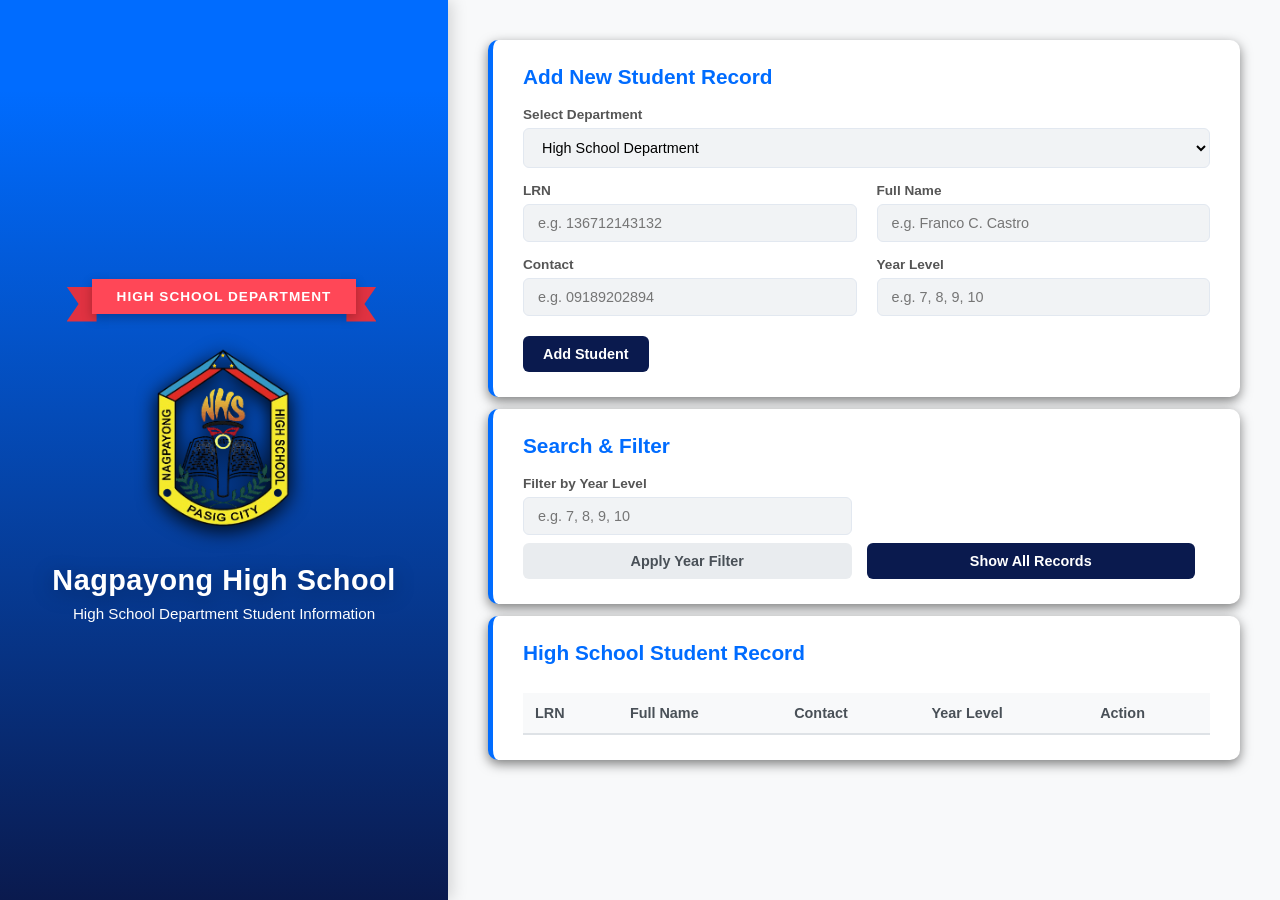
<file: index.html>
<html>

<head>
    <title>Student Information Management System - NHS</title>
    <meta name="viewport" content="width=device-width, initial-scale=1.0">
    <style>
        * {
            box-sizing: border-box;
            margin: 0;
            padding: 0;
            font-family: 'Segoe UI', Tahoma, Geneva, Verdana, sans-serif;
        }

        body {
            background-color: #f8f9fa;
            color: #333;
            min-height: 100vh;
            display: flex;
        }

        .dept-sash {
            position: relative;
            background: #ff4757;
            color: #ffffff;
            font-size: 0.85rem;
            font-weight: 700;
            letter-spacing: 1px;
            padding: 10px 25px;
            z-index: 2;
            box-shadow: 0 4px 10px rgba(0, 0, 0, 0.25);
            transition: background-color 0.4s ease;
        }

        .dept-sash-wrapper {
            position: relative;
            margin-bottom: 25px;
            display: inline-block;

            /* Smooth transition for sliding motion */
            transition: transform 0.35s cubic-bezier(0.4, 0, 0.2, 1), opacity 0.35s ease;
            transform: translateX(0);
            opacity: 1;
        }

        .dept-sash-wrapper::before {
            content: '';
            position: absolute;
            top: 8px;
            left: -25px;
            width: 30px;
            height: 100%;
            background: #e03241;
            z-index: 1;
            clip-path: polygon(100% 0, 0 0, 40% 50%, 0 100%, 100% 100%);
            transition: background-color 0.4s ease;
        }

        .dept-sash-wrapper::after {
            content: '';
            position: absolute;
            top: 8px;
            right: -20px;
            width: 30px;
            height: 100%;
            background: #e03241;
            z-index: 1;
            clip-path: polygon(0 0, 100% 0, 60% 50%, 100% 100%, 0 100%);
            transition: background-color 0.4s ease;
        }

        .dept-sash-wrapper.senior .dept-sash {
            background-color: #00a8ff;
        }

        .dept-sash-wrapper.senior::before,
        .dept-sash-wrapper.senior::after {
            background-color: #0082c8;
        }

        .dept-sash-wrapper.slide-out-right {
            transform: translateX(120%);
            opacity: 0;
        }

        .dept-sash-wrapper.prep-left {
            transition: none !important;
            transform: translateX(-120%);
            opacity: 0;
        }

        .brand-banner {
            width: 35%;
            background: linear-gradient(180deg, #006CFF 10%, #0a1a4e 100%);
            display: flex;
            flex-direction: column;
            justify-content: center;
            align-items: center;
            color: #ffffff;
            padding: 40px 20px;
            text-align: center;
            box-shadow: 4px 0 15px rgba(0, 0, 0, 0.15);
            position: relative;
            overflow: hidden;
        }

        .brand-banner img {
            width: 70%;
            max-width: 200px;
            height: auto;
            margin-bottom: 25px;
            filter: drop-shadow(0px 4px 10px rgb(0, 0, 0));
        }

        .brand-banner h1 {
            font-size: 1.8rem;
            font-weight: 700;
            letter-spacing: 0.5px;
            margin-bottom: 8px;
            filter: drop-shadow(0px 4px 10px rgba(0, 0, 0, 0.3));
        }

        .brand-banner p {
            font-size: 0.95rem;
            color: #ffffff;
            font-weight: 300;
        }

        .main-wrapper {
            width: 65%;
            padding: 40px;
            overflow-y: auto;
            max-height: 100vh;
        }

        .card {
            background: #ffffff;
            padding: 25px 30px;
            border-radius: 10px;
            box-shadow: 0 4px 12px rgba(0, 0, 0, 0.5);
            margin-bottom: 12px;
            border-left: 5px solid #006CFF;
        }

        h2 {
            color: #006CFF;
            font-size: 1.3rem;
            margin-bottom: 18px;
            font-weight: 600;
            display: flex;
            align-items: center;
            justify-content: space-between;
        }

        .form-grid {
            display: grid;
            grid-template-columns: repeat(2, 1fr);
            gap: 15px 20px;
        }

        .form-group {
            display: flex;
            flex-direction: column;
        }

        .form-group.full-width {
            grid-column: span 2;
        }

        label {
            font-size: 0.85rem;
            font-weight: 600;
            color: #555;
            margin-bottom: 6px;
        }

        input[type="text"],
        input[type="number"],
        input[type="search"],
        select {
            width: 100%;
            padding: 10px 14px;
            background-color: #f1f3f5;
            border: 1px solid #e2e8f0;
            border-radius: 6px;
            font-size: 0.9rem;
            transition: all 0.2s ease;
        }

        .input::placeholder {
            color: #757575;
            opacity: 1;
        }

        select.placeholder-select {
            color: #757575;
        }

        select option {
            color: #333;
        }

        select option [value=""][disbled] {
            color: #757575;
        }

        input[type="text"]:focus,
        input[type="number"]:focus,
        input[type="search"]:focus,
        select:focus {
            outline: none;
            background-color: #ffffff;
            border-color: #006CFF;
            box-shadow: 0 0 0 3px rgba(13, 9, 255, 0.103);
        }

        .button-group {
            margin-top: 20px;
            display: flex;
            gap: 10px;
        }

        button {
            padding: 10px 20px;
            font-size: 0.9rem;
            font-weight: 600;
            cursor: pointer;
            border: none;
            border-radius: 6px;
            transition: background 0.2s ease, transform 0, 1s ease;
        }

        button:active {
            transform: scale(0.98);
        }

        .btn-primary {
            background-color: #0a1a4e;
            color: #ffffff;
        }

        .btn-primary:hover {
            background-color: #05123b;
        }

        .btn-secondary {
            background-color: #e9ecef;
            color: #495057;
        }

        .btn-secondary:hover {
            background-color: #dee2e6;
        }

        .btn-edit {
            background-color: #f39c12;
            color: #fff;
            padding: 6px 12px;
            font-size: 0.8rem;
        }

        .btn-edit:hover {
            background-color: #d68910;
        }

        .btn-delete {
            background-color: #e74c3c;
            color: #fff;
            padding: 6px 12px;
            font-size: 0.8rem;
        }

        .btn-delete:hover {
            background-color: #c0392b;
        }

        .btn-cancel {
            background-color: #6c757d;
            color: white;
        }

        .filter-grid {
            display: grid;
            grid-template-columns: 1fr 1fr auto;
            gap: 15px;
            align-items: end;
        }

        .output-area {
            color: #6c757d;
            font-style: italic;
        }

        .table-container {
            overflow-x: auto;
        }

        table {
            width: 100%;
            border-collapse: collapse;
            font-size: 0.9rem;
            margin-top: 10px;
        }

        th {
            background-color: #f8f9fa;
            color: #495057;
            font-weight: 700;
            text-align: left;
            padding: 12px;
            border-bottom: 2px solid #dee2e6;
        }

        td {
            padding: 12px;
            border-bottom: 1px solid #e9ecef;
            vertical-align: middle;
        }

        tr:hover {
            background-color: #f8f9fa;
        }

        .action-cell .btn-delete,
        .action-cell .btn-edit {
        display: none;
        }

        tr:hover .action-cell .btn-delete,
        tr:hover .action-cell .btn-edit {
        display: inline-block; 
        }


        
    </style>
</head>
<title>Student Information System</title>

<body>
    <div class="brand-banner">
        <div id="sashWrapper" class="dept-sash-wrapper">
            <div id="deptSash" class="dept-sash">HIGH SCHOOL DEPARTMENT</div>
        </div>
        <img src="NHS.png">
        <h1>Nagpayong High School</h1>
        <p id="subBannerText">High School Department Student Information</p>
    </div>
    <div class="main-wrapper">
        <div class="card">
            <h2 id="formTitle">Add New Student Record</h2>
            <div class="form-grid">
                <div class="form-group full-width">
                    <label for="department">Select Department</label>
                    <select id="department" onchange="toggleDepartment()">
                        <option value="highschool">High School Department</option>
                        <option value="seniorhighschool">Senior High School Department</option>
                    </select>
                </div>

                <div class="form-group">
                    <label>LRN</label>
                    <input type="number" id="lrn" placeholder="e.g. 136712143132">
                </div>
                <div class="form-group">
                    <label>Full Name</label>
                    <input type="text" id="fullname" placeholder="e.g. Franco C. Castro">
                </div>

                <div class="form-group">
                    <label>Contact</label>
                    <input type="text" id="contact" placeholder="e.g. 09189202894">
                </div>

                <div class="form-group">
                    <label>Year Level</label>
                    <input type="number" id="yearLevel" placeholder="e.g. 7, 8, 9, 10">
                </div>

                <div class="form-group full-width" id="strandGroup" style="display: none;">
                    <label>Strand</label>
                    <select id="strand" class="placeholder-select" onchange="updateStrandColor()">
                        <option value="" disabled selected hidden>Select Strand</option>
                        <option value="HUMSS">HUMSS</option>
                        <option value="GAS">GAS</option>
                        <option value="ICT">ICT</option>
                        <option value="STEM">STEM</option>
                    </select>
                </div>
            </div>

            <div class="button-group">
                <button type="button" id="submitBtn" class="btn-primary" onclick="addStudent()">Add Student</button>
                <button type="button" id="cancelBtn" class="btn-cancel" style="display: none;"
                    onclick="cancelEdit()">Cancel Edit</button>
            </div>
        </div>

        <div class="card">
            <h2>Search & Filter</h2>
            <div class="filter-grid">
                <div class="form-group" id="seniorFilter" style="display: none;">
                    <label id="filterStrandLabel">Filter by Strand</label>
                    <input type="search" id="searchStrand" placeholder="e.g. ABM, ICT">
                    <button type="button" class="btn-secondary" style="margin-top: 8px;"
                        onclick="filterByStrand()">Apply Strand Filter</button>
                </div>
                <div class="form-group">
                    <label>Filter by Year Level</label>
                    <input type="search" id="searchYear" placeholder="e.g. 7, 8, 9, 10">
                    <button type="button" class="btn-secondary" style="margin-top: 8px;" onclick="filterByYear()">Apply
                        Year Filter</button>
                </div>
                <div class="form-group">
                    <button type="button" class="btn-primary" onclick="displayAll()">Show All Records</button>
                </div>
            </div>

        </div>

        <div class="card" id="hsTableCard">
            <h2>High School Student Record</h2>
            <div id="highSchoolOutput" class="output-area"></div>
            <div class="table-container">
                <table>
                    <thead>
                        <tr>
                            <th>LRN</th>
                            <th>Full Name</th>
                            <th>Contact</th>
                            <th>Year Level</th>
                            <th>Action</th>
                        </tr>
                    </thead>
                    <tbody id="highSchoolTableBody"></tbody>
                </table>
            </div>
        </div>

        <div class="card" id="shsTableCard" style="display: none;">
            <h2>Senior High School Student Record</h2>
            <div id="seniorHighOutput" class="output-area"></div>
            <div class="table-container">
                <table>
                    <thead>
                        <tr>
                            <th>LRN</th>
                            <th>Full Name</th>
                            <th>Contact</th>
                            <th>Grade Level</th>
                            <th>Strand</th>
                            <th>Action</th>
                        </tr>
                    </thead>
                    <tbody id="seniorHighTableBody"></tbody>
                </table>
            </div>
        </div>
    </div>

    <script>
        var editIndex = -1;

        var shsSaves = localStorage.getItem("shsDeptData");
        var hsSaves = localStorage.getItem("hsDeptData");

        var hsStudents = JSON.parse(localStorage.getItem("hsDeptData")) || [];
        var shsStudents = JSON.parse(localStorage.getItem("shsDeptData")) || [];

        function updateStrandColor() {
            var strandSelect = document.getElementById("strand")
            if (strandSelect.value === "") {
                strandSelect.classList.add("placeholder-select");
            } else {
                strandSelect.classList.remove("placeholder-select");
            }
        }

        function addStudent() {
            var dept = document.getElementById("department").value;
            var lrn = document.getElementById("lrn").value;
            var fullname = document.getElementById("fullname").value;
            var contact = document.getElementById("contact").value;
            var yearLevel = Number(document.getElementById("yearLevel").value);
            var strand = document.getElementById("strand").value;

            if (!lrn || !fullname || !contact || !yearLevel) {
                alert("Please fill in all required fields.");
                return;
            }

            if (lrn.length !== 12){
                alert("The LRN must be exactly 12 characters long!")
                return;
            }

            if (dept === "highschool") {
                if (yearLevel < 7 || yearLevel > 10) {
                    alert("High School year levels must be between 7 and 10.");
                    return;
                }
            }

            else if (dept === "seniorhighschool") {
                if (yearLevel < 11 || yearLevel > 12) {
                    alert("Senior High School grade levels must be 11 or 12.");
                    return;
                }
                if (!strand) {
                    alert("Please select a strand for Senior High School.");
                    return;
                }
            }

            if (editIndex === -1) {
                if (dept === "highschool") {
                    hsStudents.push({ lrn, fullname, contact, yearLevel });
                    localStorage.setItem("hsDeptData", JSON.stringify(hsStudents));
                    document.getElementById("highSchoolOutput").innerHTML = "Student added successfully.";
                } else {
                    shsStudents.push({ lrn, fullname, contact, yearLevel, strand });
                    localStorage.setItem("shsDeptData", JSON.stringify(shsStudents));
                    document.getElementById("seniorHighOutput").innerHTML = "Senior High student added successfully.";
                }
            } else {
                if (confirm("Are you sure you want to update this student record?")) {
                    if (dept === "highschool") {
                        hsStudents[editIndex] = { lrn, fullname, contact, yearLevel };
                        localStorage.setItem("hsDeptData", JSON.stringify(hsStudents));
                    } else {
                        shsStudents[editIndex] = { lrn, fullname, contact, yearLevel, strand };
                        localStorage.setItem("shsDeptData", JSON.stringify(shsStudents));
                    }
                }
            }
            alert("Student record updated successfully.");
            cancelEdit();
            displayStudents();
        }

        function clearForm() {
            document.getElementById("lrn").value = "";
            document.getElementById("fullname").value = "";
            document.getElementById("contact").value = "";
            document.getElementById("yearLevel").value = "";
            document.getElementById("strand").value = "";
            updateStrandColor();

            editIndex = -1;
            var submitBtn = document.getElementById("submitBtn");
            submitBtn.textContent = "Add Student";
        }

        function displayStudents() {
            var hsTable = "";
            for (var i = 0; i < hsStudents.length; i++) {
                hsTable += "<tr>";
                hsTable += "<td>" + hsStudents[i].lrn + "</td>";
                hsTable += "<td>" + hsStudents[i].fullname + "</td>"
                hsTable += "<td>" + hsStudents[i].contact + "</td>";
                hsTable += "<td>" + hsStudents[i].yearLevel + "</td>";
                hsTable += "<td class='action-cell'>"
                hsTable += "<button class='btn-edit' onclick='editHSStudent(" + i + ")' style='margin-right: 8px;'>Edit</button>";
                hsTable += "<button class='btn-delete' onclick='deleteHSStudent(" + i + ")'>Delete</button>"
                hsTable += "</td>";
                hsTable += "</tr>"
            }
            document.getElementById("highSchoolTableBody").innerHTML = hsTable;

            var shsTable = "";
            for (var j = 0; j < shsStudents.length; j++) {
                shsTable += "<tr>";
                shsTable += "<td>" + shsStudents[j].lrn + "</td>";
                shsTable += "<td>" + shsStudents[j].fullname + "</td>";
                shsTable += "<td>" + shsStudents[j].contact + "</td>";
                shsTable += "<td>" + shsStudents[j].yearLevel + "</td>";
                shsTable += "<td>" + shsStudents[j].strand + "</td>";
                shsTable += "<td class='action-cell'>";
                shsTable += "<button class='btn-edit' onclick='editSHSStudent(" + j + ")' style='margin-right: 8px;'>Edit</button>";
                shsTable += "<button class='btn-delete' onclick='deleteSHSStudent(" + j + ")'>Delete</button>";
                shsTable += "</td>";
                shsTable += "</tr>";
            }
            document.getElementById("seniorHighTableBody").innerHTML = shsTable;
        }

        function editHSStudent(index) {

            editIndex = index;

            document.getElementById("lrn").value = hsStudents[index].lrn;
            document.getElementById("fullname").value = hsStudents[index].fullname;
            document.getElementById("contact").value = hsStudents[index].contact;
            Number(document.getElementById("yearLevel").value = hsStudents[index].yearLevel);

            document.getElementById("formTitle").innerHTML = "Edit Student";
            document.getElementById("highSchoolOutput").innerHTML = "Updating Student...";
            document.getElementById("cancelBtn").style.display = "inline-block";
            document.getElementById("submitBtn").innerText = "Update Student";
        }

        function editSHSStudent(index) {
            editIndex = index;
            document.getElementById("lrn").value = shsStudents[index].lrn;
            document.getElementById("fullname").value = shsStudents[index].fullname;
            document.getElementById("contact").value = shsStudents[index].contact;
            Number(document.getElementById("yearLevel").value = shsStudents[index].yearLevel);
            document.getElementById("strand").value = shsStudents[index].strand;

            document.getElementById("formTitle").innerHTML = "Edit Student";
            document.getElementById("seniorHighOutput").innerHTML = "Updating Student...";
            document.getElementById("cancelBtn").style.display = "inline-block";
            document.getElementById("submitBtn").innerText = "Update Student";
        }

        function cancelEdit() {
            editIndex = -1;
            clearForm();
            document.getElementById("formTitle").innerHTML = "Add New Student Record";
            document.getElementById("seniorHighOutput").innerHTML = "";
            document.getElementById("highSchoolOutput").innerHTML = "";
            document.getElementById("cancelBtn").style.display = "none";
            document.getElementById("submitBtn").innerText = "Add Student";
        }

        function deleteHSStudent(index) {
            if (confirm("Are you sure you want to delete this Record?")) {
                hsStudents.splice(index, 1);
                localStorage.setItem("hsDeptData", JSON.stringify(hsStudents));
                displayStudents()
            }
        }

        function deleteSHSStudent(index) {
            if (confirm("Are you sure you want to delete this Record?")) {
                shsStudents.splice(index, 1);
                localStorage.setItem("shsDeptData", JSON.stringify(shsStudents));
                displayStudents()
            }
        }

        function displayAll() {
            displayStudents();
        }

        function toggleDepartment() {
            var dept = document.getElementById("department").value;
            var strandGroup = document.getElementById("strandGroup");
            var searchYear = document.getElementById("searchYear");
            var yearLevel = document.getElementById("yearLevel");
            var seniorFilter = document.getElementById("seniorFilter");
            var hsTableCard = document.getElementById("hsTableCard");
            var shsTableCard = document.getElementById("shsTableCard");

            var sashWrapper = document.getElementById("sashWrapper");
            var deptSash = document.getElementById("deptSash")

            sashWrapper.classList.add("slide-out-right")

            setTimeout(function () {
                if (dept === "seniorhighschool") {
                    searchYear.placeholder = "e.g. 11, 12";
                    strandGroup.style.display = "flex";
                    seniorFilter.style.display = "flex";
                    subBannerText.textContent = "Senior High School Department Student Information";
                    document.getElementById("yearLevel").placeholder = "e.g. 11, 12";

                    deptSash.textContent = "Senior High School Department";
                    sashWrapper.classList.add("senior");

                    clearForm();

                    document.getElementById("hsTableCard").style.display = "none";
                    document.getElementById("shsTableCard").style.display = "block";

                } else {
                    searchYear.placeholder = "e.g. 7 to 10";
                    strandGroup.style.display = "none";
                    seniorFilter.style.display = "none";
                    subBannerText.textContent = "High School Department Student Information";
                    document.getElementById("yearLevel").placeholder = "e.g. 7, 8, 9, 10";

                    deptSash.textContent = "High School Department";
                    sashWrapper.classList.remove("senior");

                    clearForm();

                    document.getElementById("hsTableCard").style.display = "block";
                    document.getElementById("shsTableCard").style.display = "none";
                }

                sashWrapper.classList.remove("slide-out-right");
                sashWrapper.classList.add("prep-left");

                setTimeout(function () {
                    sashWrapper.classList.remove("prep-left")
                }, 50)
            }, 350);
        }
    </script>
</body>
</html>
</file>
